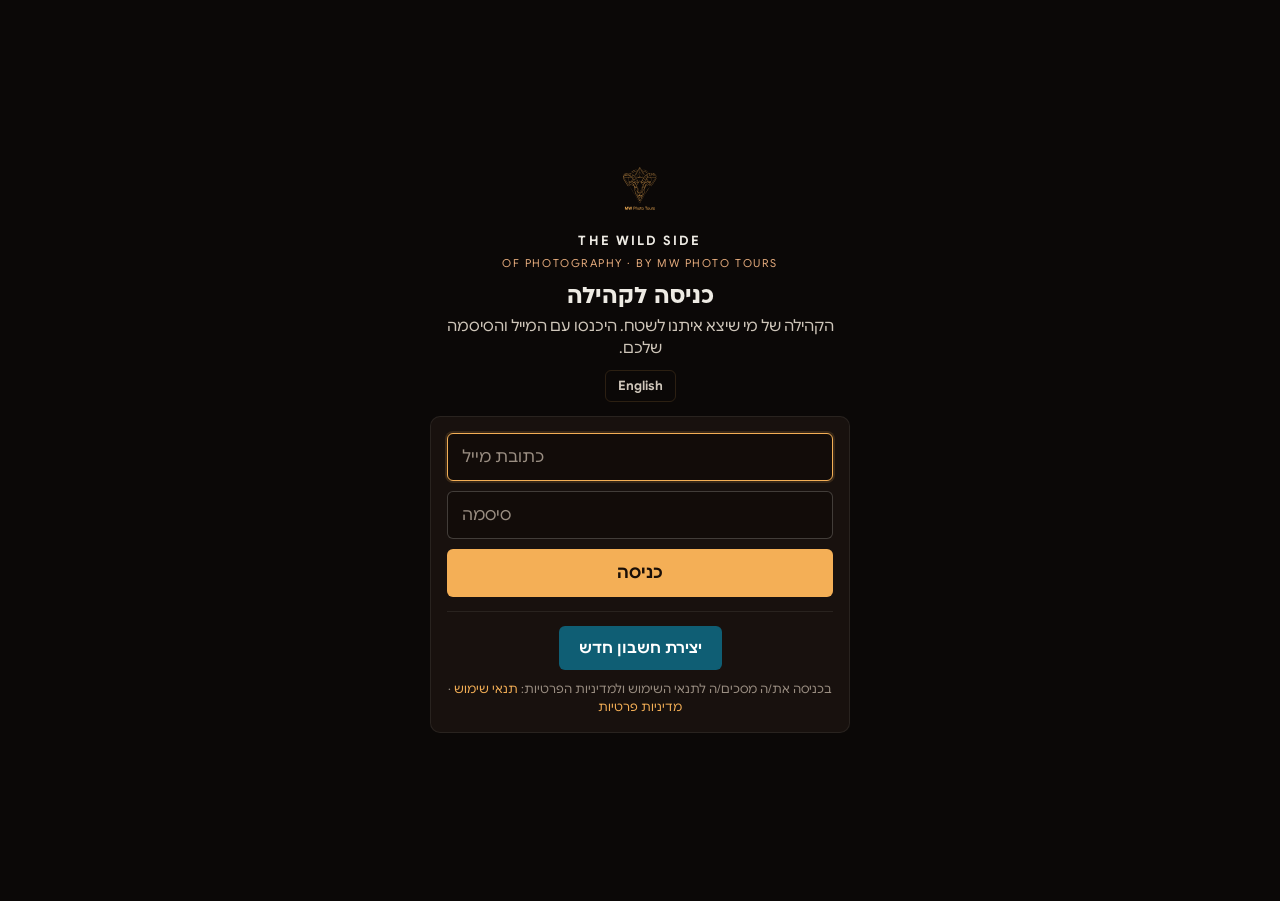
<file: index.html>
<!doctype html>
<html lang="he" dir="rtl">
<head>
<meta charset="utf-8">
<meta name="viewport" content="width=device-width,initial-scale=1,viewport-fit=cover">
<meta name="theme-color" content="#0B0807">
<title>The Wild Side Community</title>
<meta name="description" content="The Wild Side of Photography by MW Photo Tours: the community for travelers and photographers.">
<link rel="icon" href="./icon-192.png">
<link rel="manifest" href="./manifest.webmanifest">
<link rel="apple-touch-icon" href="./apple-touch-icon.png">
<meta name="apple-mobile-web-app-capable" content="yes">
<meta name="apple-mobile-web-app-status-bar-style" content="black-translucent">
<meta name="apple-mobile-web-app-title" content="The Wild Side">
<link rel="preload" href="./fonts/gs-regular.woff2" as="font" type="font/woff2" crossorigin>
<style>html,body{margin:0}:root{padding-top:env(safe-area-inset-top,0px);padding-bottom:env(safe-area-inset-bottom,0px)}[hidden]{display:none!important}</style>
  <script src="./config.js"></script>
  <script type="module" crossorigin src="./assets/index-BQ1UOXz3.js"></script>
  <link rel="stylesheet" crossorigin href="./assets/index-CNDV17QS.css">
</head>
<body>
<div class="app" id="app">
  <nav class="rail" id="rail" aria-label="Main"></nav>
  <main class="main" id="main"></main>
  <aside class="aside" id="aside"></aside>
</div>
<nav class="tabbar" id="tabbar" aria-label="Main"></nav>
<div class="appbar" id="appbar"></div>
<div id="layer"></div>
<input type="file" id="filePick" accept="image/*" class="sr" tabindex="-1" aria-hidden="true">
</body>
</html>
</file>
<file: assets/index-CNDV17QS.css>
@font-face{font-family:Google Sans;src:url(../fonts/gs-regular.woff2)format("woff2");font-weight:400;font-display:swap}@font-face{font-family:Google Sans;src:url(../fonts/gs-bold.woff2)format("woff2");font-weight:700;font-display:swap}@font-face{font-family:Ploni;src:url(../fonts/ploni-bold.woff2)format("woff2");font-weight:700;font-display:swap}:root{--lightningcss-light: ;--lightningcss-dark:initial;color-scheme:dark;--bg:#0b0807;--bg-2:#120c09;--surface:#18110e;--surface-2:#221915;--surface-3:#2c211b;--line:#f4af5624;--line-2:#eeebe414;--ink:#eeebe4;--ink-2:#cfc6ba;--muted:#9a8e82;--amber:#fc8b2b;--gold:#f4af56;--copper:#e4aa7c;--tan:#b9957b;--teal:#084355;--teal-2:#0f5e74;--heart:#fc8b2b;--primary:#f4af56;--primary-hover:#f8b962;--primary-soft:#f4af5624;--on-primary:#1a0f07;--ok:#0f5e74;--ok-hover:#137391;--danger:#ff9a7a;--good:#9fd9b3;--field-bg:#120c09;--field-line:#eeebe438;--topbar:#0b0807;--shadow:none;--logo:#f4af56;--chip-bg:#0f5e7459;--chip-ink:#bfe3ec;--chip-line:#0f5e74b3;--gold-soft:#f4af5614;--radius:12px;--font-body:"Google Sans",system-ui,-apple-system,"Segoe UI",Arial,sans-serif;--font-head:"Ploni","Google Sans",system-ui,Arial,sans-serif}html[data-theme=light]{--lightningcss-light:initial;--lightningcss-dark: ;color-scheme:light;--bg:#f4f1ec;--bg-2:#f4f1ec;--surface:#fff;--surface-2:#f1ece5;--surface-3:#e6ded4;--line:#b8720f38;--line-2:#1f171217;--ink:#1f1712;--ink-2:#4a3f37;--muted:#7a6e64;--amber:#e07a10;--gold:#b8720f;--copper:#9a5b2e;--tan:#d9c4b1;--heart:#e07a10;--primary:#f4af56;--primary-hover:#e9a043;--primary-soft:#fdf0dc;--on-primary:#1a0f07;--danger:#c5391a;--good:#1e8e3e;--field-bg:#fff;--field-line:#d6ccc1;--topbar:#fff;--shadow:0 1px 2px #00000014;--logo:#b06f14;--chip-bg:#e2f0f5;--chip-ink:#0b5a73;--chip-line:#bfdde8;--gold-soft:#fff4e3}*{box-sizing:border-box}html,body{height:100%}body{background:var(--bg);color:var(--ink);font-family:var(--font-body);-webkit-font-smoothing:antialiased;font-size:15px;line-height:1.5}body:before{content:none}button,input,textarea,select{font:inherit;color:inherit}button{cursor:pointer;background:0 0;border:0;padding:0}:focus-visible{outline:2px solid var(--primary);outline-offset:2px;border-radius:10px}img{max-width:100%;display:block}[hidden]{display:none!important}.sr{clip:rect(0 0 0 0);width:1px;height:1px;position:absolute;overflow:hidden}svg.i{fill:none;stroke:currentColor;stroke-width:1.7px;stroke-linecap:round;stroke-linejoin:round;flex:none;width:24px;height:24px}[dir=rtl] .flip{transform:scaleX(-1)}.app{z-index:1;grid-template-columns:1fr;max-width:1180px;min-height:100%;margin:0 auto;display:grid;position:relative}.rail,.aside{display:none}.main{width:100%;min-width:0;max-width:640px;margin-inline:auto;padding-block:0 110px;padding-inline:16px}@media (width>=980px){.app{grid-template-columns:240px minmax(0,620px) 300px;gap:28px;padding-inline:24px}.rail{top:env(safe-area-inset-top,0px);flex-direction:column;gap:6px;height:100vh;padding-block:22px;display:flex;position:sticky}.aside{top:env(safe-area-inset-top,0px);flex-direction:column;gap:16px;height:100vh;padding-block:22px;display:flex;position:sticky;overflow:auto}.main{padding-block:0 60px;padding-inline:0}.tabbar{display:none!important}.topbar .brand{display:none}}.topbar{top:env(safe-area-inset-top,0px);z-index:20;background:var(--topbar);-webkit-backdrop-filter:blur(10px);border-bottom:1px solid var(--line-2);align-items:center;gap:10px;margin-inline:-16px;padding-block:12px;padding-inline:16px;display:flex;position:sticky}@media (width>=980px){.topbar{margin-inline:0;padding-inline:4px}}.brand{color:var(--ink);align-items:center;gap:10px;display:flex}.logo{width:34px;height:33px;color:var(--logo);flex:none}.logo svg{width:100%;height:100%}.brand-name{flex-direction:column;line-height:1.05;display:flex}.brand-name b{font-family:var(--font-body);letter-spacing:.02em;font-size:15px;font-weight:700}.brand-name span{color:var(--muted);letter-spacing:.08em;text-transform:uppercase;font-size:11px}.topbar h1{font-family:var(--font-head);white-space:nowrap;color:var(--ink);margin:0;font-size:22px}.spacer{flex:1}.icon-btn{width:40px;height:40px;color:var(--ink-2);border-radius:50%;place-items:center;transition:background .2s,color .2s;display:grid;position:relative}.icon-btn:hover{background:var(--surface-2);color:var(--ink)}.dot{top:8px;background:var(--amber);width:8px;height:8px;box-shadow:0 0 0 2px var(--bg);border-radius:50%;position:absolute;inset-inline-end:8px}.lang{height:32px;color:var(--ink-2);border:1px solid var(--line);border-radius:999px;padding-inline:12px;font-size:13px;font-weight:700}.lang:hover{color:var(--ink);border-color:var(--primary)}.proto .long{display:none}@media (width>=460px){.proto .long{display:inline}.proto .short{display:none}}.proto{letter-spacing:.04em;color:var(--copper);border:1px dashed var(--line);white-space:nowrap;border-radius:999px;padding:3px 10px;font-size:11px}.rail .brand{padding:6px 10px 18px}.rail .logo{width:44px;height:42px}.nav-item{color:var(--ink-2);text-align:start;border-radius:14px;align-items:center;gap:14px;width:100%;padding:11px 14px;font-size:16px;transition:background .2s,color .2s;display:flex}.nav-item:hover{background:var(--surface);color:var(--ink)}.nav-item[aria-current=page]{color:var(--ink);background:var(--surface);font-weight:700}.nav-item[aria-current=page] svg{color:var(--gold)}.nav-item .badge{margin-inline-start:auto}.rail .create-btn{margin-top:14px}.btn-gold{height:44px;color:var(--ink);background:var(--surface);border:1px solid #f4af568c;border-radius:999px;justify-content:center;align-items:center;gap:8px;padding-inline:22px;font-weight:700;transition:transform .15s,background .2s;display:inline-flex}.btn-gold:hover{filter:brightness(.97)}.btn-gold:active{transform:scale(.98)}.btn-solid{height:42px;color:var(--on-primary);background:var(--primary);border-radius:999px;justify-content:center;align-items:center;gap:8px;padding-inline:20px;font-weight:700;display:inline-flex}.btn-solid:hover{background:var(--primary-hover)}.btn-solid:disabled{opacity:.4;cursor:not-allowed}.btn-ghost{height:38px;color:var(--ink-2);border-radius:999px;align-items:center;gap:8px;padding-inline:14px;display:inline-flex}.btn-ghost:hover{background:var(--surface-2);color:var(--ink)}.badge{background:var(--amber);color:#1a0f07;border-radius:999px;place-items:center;min-width:20px;height:20px;padding-inline:6px;font-size:11px;font-weight:700;display:inline-grid}.av{--s:40px;width:var(--s);height:var(--s);font-weight:700;font-size:calc(var(--s)*.38);color:#1a0f07;background:var(--tan);border-radius:50%;flex:none;place-items:center;display:grid;overflow:hidden}.av img{object-fit:cover;width:100%;height:100%}.verified{background:var(--gold);color:#1a0f07;vertical-align:-2px;border-radius:50%;place-items:center;width:16px;height:16px;margin-inline-start:4px;display:inline-grid}.verified svg{stroke-width:3px;width:11px;height:11px}.stories{scrollbar-width:none;gap:14px;margin-inline:-16px;padding-block:16px 12px;padding-inline:16px;display:flex;overflow-x:auto}.stories::-webkit-scrollbar{display:none}@media (width>=980px){.stories{margin-inline:0;padding-inline:2px}}.story{flex-direction:column;flex:none;align-items:center;gap:6px;width:72px;display:flex}.story .ring{background:var(--primary);border-radius:50%;padding:2.5px}.story.seen .ring{background:var(--surface-3)}.story .ring>.av{--s:62px;border:3px solid var(--bg)}.story span{color:var(--ink-2);text-overflow:ellipsis;white-space:nowrap;max-width:72px;font-size:12px;overflow:hidden}.story .plus{bottom:0;background:var(--primary);width:22px;height:22px;color:var(--on-primary);border:2px solid var(--bg);border-radius:50%;place-items:center;display:grid;position:absolute;inset-inline-end:0}.story .plus svg{stroke-width:3px;width:14px;height:14px}.composer{border-radius:var(--radius);background:var(--surface);border:1px solid var(--line-2);align-items:center;gap:12px;margin-bottom:18px;padding:14px;display:flex}.composer .fake{text-align:start;color:var(--muted);background:var(--bg-2);border:1px solid var(--line-2);border-radius:999px;flex:1;height:42px;padding-inline:16px}.composer .fake:hover{border-color:var(--line);color:var(--ink-2)}.feed{flex-direction:column;gap:18px;display:flex}.post{background:var(--surface);border:1px solid var(--line-2);border-radius:var(--radius);overflow:hidden}.post-h{align-items:center;gap:12px;padding:14px 14px 10px;display:flex}.post-h .who{flex:1;min-width:0}.post-h .name{font-size:15px;font-weight:700}.post-h .meta{color:var(--muted);flex-wrap:wrap;align-items:center;gap:6px;font-size:12.5px;display:flex}.chip{height:22px;color:var(--chip-ink);background:var(--chip-bg);border:1px solid var(--chip-line);border-radius:999px;align-items:center;padding-inline:9px;font-size:11.5px;font-weight:700;display:inline-flex}.post-text{white-space:pre-wrap;overflow-wrap:anywhere;color:var(--ink);margin:0;padding:0 16px 12px}.post-img{-webkit-user-select:none;user-select:none;background:#000;margin:0;position:relative}.post-img img{object-fit:cover;width:100%;max-height:640px}.burst{pointer-events:none;opacity:0;place-items:center;display:grid;position:absolute;inset:0}.burst svg{width:96px;height:96px;fill:var(--heart);stroke:none;filter:drop-shadow(0 6px 24px #00000080)}.burst.go{animation:.8s ease-out burst}@keyframes burst{0%{opacity:0;transform:scale(.4)}20%{opacity:1;transform:scale(1.1)}60%{opacity:1;transform:scale(1)}to{opacity:0;transform:scale(1)}}.post-actions{align-items:center;gap:4px;padding:8px 8px 4px;display:flex}.act{height:40px;color:var(--ink-2);font-variant-numeric:tabular-nums;border-radius:999px;align-items:center;gap:6px;padding-inline:10px;font-size:14px;display:inline-flex}.act:hover{background:var(--surface-2);color:var(--ink)}.act.on{color:var(--heart)}.act.on svg{fill:var(--heart);stroke:var(--heart)}.act.saved{color:var(--gold)}.act.saved svg{fill:var(--gold);stroke:var(--gold)}.act.pop svg{animation:.35s ease-out pop}@keyframes pop{50%{transform:scale(1.3)}}.liked-by{color:var(--muted);padding:0 16px 6px;font-size:13px}.comments{flex-direction:column;gap:10px;padding:4px 16px 14px;display:flex}.cmt{align-items:flex-start;gap:10px;display:flex}.cmt .av{--s:30px}.cmt .bubble{background:var(--surface-2);overflow-wrap:anywhere;border-radius:14px;min-width:0;padding:8px 12px;font-size:14px}.cmt .bubble b{font-size:13px;display:block}.cmt-more{color:var(--muted);text-align:start;padding-inline:2px;font-size:13px}.cmt-more:hover{color:var(--ink-2)}.cmt-form{align-items:center;gap:8px;display:flex}.cmt-form .av{--s:30px}.field{border:1px solid var(--line-2);background:var(--bg-2);border-radius:999px;outline:none;flex:1;min-width:0;height:40px;padding-inline:14px}.field:focus{border-color:var(--primary)}.send{width:40px;height:40px;color:var(--primary);border-radius:50%;place-items:center;display:grid}.send:disabled{color:var(--muted);opacity:.5}.tabbar{inset-inline:0;z-index:30;padding:8px 8px calc(8px + env(safe-area-inset-bottom,0px));background:var(--topbar);-webkit-backdrop-filter:blur(12px);border-top:1px solid var(--line-2);justify-content:space-around;align-items:center;display:flex;position:fixed;bottom:0}.tab{width:64px;color:var(--muted);flex-direction:column;align-items:center;gap:2px;padding-block:4px;font-size:10.5px;display:flex;position:relative}.tab[aria-current=page]{color:var(--ink)}.tab[aria-current=page] svg{color:var(--gold)}.tab .badge{top:-2px;min-width:17px;height:17px;font-size:10px;position:absolute;inset-inline-end:10px}.tab-create{width:52px;height:52px;color:var(--on-primary);background:var(--primary);box-shadow:0 0 0 4px var(--topbar);border-radius:50%;place-items:center;margin-top:-22px;display:grid}.tab-create svg{stroke-width:2.4px}.section-h{align-items:center;gap:10px;padding-block:18px 10px;display:flex}.section-h h2{font-family:var(--font-head);color:var(--ink);margin:0;font-size:24px}.search{background:var(--surface);border:1px solid var(--line-2);height:42px;color:var(--muted);border-radius:999px;align-items:center;gap:8px;margin-bottom:10px;padding-inline:14px;display:flex}.search input{background:0 0;border:0;outline:none;flex:1;min-width:0}.threads{flex-direction:column;display:flex}.thread-row{text-align:start;border-radius:14px;align-items:center;gap:12px;width:100%;padding:12px 8px;display:flex}.thread-row:hover{background:var(--surface)}.thread-row .av{--s:52px}.thread-row .t-main{flex:1;min-width:0}.thread-row .t-top{align-items:baseline;gap:8px;display:flex}.thread-row .t-name{white-space:nowrap;text-overflow:ellipsis;flex:1;min-width:0;font-weight:700;overflow:hidden}.thread-row .t-time{color:var(--muted);flex:none;font-size:12px}.thread-row .t-last{color:var(--muted);white-space:nowrap;text-overflow:ellipsis;font-size:13.5px;overflow:hidden}.thread-row.unread .t-last{color:var(--ink);font-weight:700}.group-av{background:var(--teal);color:#fff}.group-av svg{width:24px;height:24px}.chat{flex-direction:column;min-height:calc(100vh - 70px);display:flex}.chat-h{top:env(safe-area-inset-top,0px);z-index:10;background:var(--topbar);-webkit-backdrop-filter:blur(10px);border-bottom:1px solid var(--line-2);align-items:center;gap:10px;margin-inline:-16px;padding-block:10px;padding-inline:8px 16px;display:flex;position:sticky}@media (width>=980px){.chat-h{margin-inline:0}}.chat-h .av{--s:40px}.chat-h .sub{color:var(--muted);font-size:12px}.msgs{flex-direction:column;flex:1;gap:6px;padding-block:18px;display:flex}.day{color:var(--muted);background:var(--surface);border-radius:999px;align-self:center;margin-block:6px;padding:3px 10px;font-size:11.5px}.msg{align-items:flex-end;gap:8px;max-width:84%;display:flex}.msg .av{--s:28px}.msg .b{background:var(--surface-2);overflow-wrap:anywhere;white-space:pre-wrap;border-radius:18px;padding:9px 13px;font-size:14.5px}.msg .b small{color:var(--copper);margin-bottom:1px;font-size:11.5px;font-weight:700;display:block}.msg .b img{object-fit:cover;border-radius:12px;max-height:280px;margin-block:4px}.msg.me{flex-direction:row-reverse;align-self:flex-end}.typing .b{gap:4px;padding:13px 14px;display:flex}.typing i{background:var(--muted);border-radius:50%;width:6px;height:6px;animation:1.2s infinite blink}.typing i:nth-child(2){animation-delay:.2s}.typing i:nth-child(3){animation-delay:.4s}@keyframes blink{0%,80%,to{opacity:.25}40%{opacity:1}}.chat-form{bottom:env(safe-area-inset-bottom,0px);background:var(--bg);align-items:center;gap:8px;padding-block:10px;display:flex;position:sticky}.notes{flex-direction:column;gap:2px;display:flex}.note{border-radius:14px;align-items:center;gap:12px;padding:12px 8px;display:flex}.note:hover{background:var(--surface)}.note .av{--s:44px}.note p{flex:1;min-width:0;margin:0;font-size:14.5px}.note p span{color:var(--muted);font-size:12.5px;display:block}.note .thumb{object-fit:cover;border-radius:10px;flex:none;width:46px;height:46px}.note-group{color:var(--muted);letter-spacing:.06em;text-transform:uppercase;padding:14px 8px 6px;font-size:12px}.cover{background:var(--cover) center/cover,var(--surface-3);height:150px;margin-inline:-16px}@media (width>=980px){.cover{border-radius:0 0 var(--radius) var(--radius);margin-inline:0}}.prof{text-align:center;flex-direction:column;align-items:center;gap:8px;margin-top:-56px;display:flex}.prof .av{--s:104px;border:4px solid var(--bg);font-size:38px}.name-input{font-family:var(--font-head);text-align:center;max-width:100%;color:var(--ink);background:0 0;border:1px solid #0000;border-radius:12px;outline:none;padding:2px 10px;font-size:24px}.name-input:hover{border-color:var(--line-2)}.name-input:focus{border-color:var(--primary);background:var(--surface)}.prof .bio{color:var(--muted);max-width:40ch;font-size:14px}.stats{grid-template-columns:repeat(3,1fr);gap:8px;width:100%;max-width:380px;margin-block:10px;display:grid}.stat{background:var(--surface);border:1px solid var(--line-2);border-radius:14px;padding:10px}.stat b{font-variant-numeric:tabular-nums;font-size:20px;display:block}.stat span{color:var(--muted);font-size:12px}.trips{flex-wrap:wrap;justify-content:center;gap:8px;display:flex}.seg{background:var(--surface);border:1px solid var(--line-2);border-radius:999px;gap:4px;width:max-content;margin:18px auto 12px;padding:4px;display:flex}.seg button{height:34px;color:var(--muted);border-radius:999px;padding-inline:16px;font-size:14px}.seg button[aria-pressed=true]{background:var(--surface-3);color:var(--ink);font-weight:700}.grid{grid-template-columns:repeat(3,1fr);gap:4px;display:grid}.grid button{aspect-ratio:1;background:var(--surface-2);border-radius:6px;max-width:100%;position:relative;overflow:hidden}.grid img{object-fit:cover;width:100%;height:100%}.grid .txt{color:var(--ink-2);text-align:start;background:var(--surface-2);padding:8px;font-size:11.5px;position:absolute;inset:0;overflow:hidden}.empty{text-align:center;color:var(--muted);flex-direction:column;align-items:center;gap:14px;padding:36px 16px;display:flex}.empty svg{width:40px;height:40px;color:var(--tan)}.card{background:var(--surface);border:1px solid var(--line-2);border-radius:var(--radius);padding:16px}.card h3{letter-spacing:.08em;text-transform:uppercase;color:var(--copper);margin:0 0 10px;font-size:13px}.live{color:#fff;box-shadow:none;background:#0e3a47;position:relative;overflow:hidden}.live .pill{letter-spacing:.06em;color:#1a0f07;background:var(--gold);border-radius:999px;align-items:center;gap:6px;padding:3px 9px;font-size:11px;font-weight:700;display:inline-flex}.live .pill i{background:#7a1d0a;border-radius:50%;width:6px;height:6px;animation:1.4s infinite blink}.live p{margin:10px 0 14px;font-size:15px}.live .btn-gold{color:#eeebe4;background:#10333d;border:1px solid #f4af56;width:100%;height:38px;font-size:14px}.member{align-items:center;gap:10px;padding-block:7px;display:flex}.member .av{--s:36px}.member div{flex:1;min-width:0;font-size:14px}.member span{color:var(--muted);font-size:12px;display:block}.follow{height:30px;color:var(--gold);border:1px solid var(--line);border-radius:999px;padding-inline:12px;font-size:12.5px;font-weight:700}.follow[aria-pressed=true]{color:var(--muted);border-color:var(--line-2)}.fine{color:var(--muted);padding-inline:4px;font-size:12px}.scrim{z-index:50;background:#0009;justify-content:center;align-items:flex-end;animation:.2s fade;display:flex;position:fixed;inset:0}@media (width>=700px){.scrim{align-items:center}}@keyframes fade{0%{opacity:0}}.sheet{background:var(--surface);border:1px solid var(--line);width:100%;max-width:560px;max-height:92vh;padding:16px 16px calc(18px + env(safe-area-inset-bottom,0px));border-radius:22px 22px 0 0;animation:.25s ease-out up;overflow:auto}@media (width>=700px){.sheet{border-radius:22px}}@keyframes up{0%{opacity:.4;transform:translateY(30px)}}.sheet-h{align-items:center;gap:8px;margin-bottom:12px;display:flex}.sheet-h h3{font-family:var(--font-head);flex:1;margin:0;font-size:20px}.kind{gap:6px;margin-bottom:12px;display:flex}.kind button{border:1px solid var(--line-2);height:40px;color:var(--muted);border-radius:12px;flex:1;font-weight:700}.kind button[aria-pressed=true]{color:var(--ink);background:var(--primary-soft);border-color:#f4af568c}.ta{resize:vertical;border:1px solid var(--line-2);background:var(--bg-2);border-radius:14px;outline:none;width:100%;min-height:110px;padding:12px 14px}.ta:focus{border-color:var(--primary)}.pick{border:1.5px dashed var(--line);height:120px;color:var(--muted);border-radius:14px;justify-content:center;align-items:center;gap:10px;width:100%;margin-block:12px;display:flex}.pick:hover{color:var(--ink-2);border-color:var(--primary)}.preview{margin-block:12px;position:relative}.preview img{object-fit:cover;border-radius:14px;width:100%;max-height:360px}.preview .x{top:8px;background:#0009;border-radius:50%;place-items:center;width:34px;height:34px;display:grid;position:absolute;inset-inline-end:8px}.row{flex-wrap:wrap;align-items:center;gap:10px;display:flex}.select{border:1px solid var(--line-2);background:var(--bg-2);border-radius:999px;flex:1;min-width:160px;height:40px;padding-inline:12px}.label{color:var(--muted);margin-block:4px 6px;font-size:12.5px}.sv{z-index:60;background:#000;justify-content:center;animation:.2s fade;display:flex;position:fixed;inset:0}.sv-inner{flex-direction:column;width:100%;max-width:480px;height:100%;display:flex;position:relative}.sv-bars{top:calc(10px + env(safe-area-inset-top,0px));z-index:3;gap:4px;display:flex;position:absolute;inset-inline:10px}.sv-bars div{background:#ffffff4d;border-radius:3px;flex:1;height:3px;overflow:hidden}.sv-bars div i{background:#fff;width:0;height:100%;display:block}.sv-h{top:calc(22px + env(safe-area-inset-top,0px));z-index:3;color:#fff;text-shadow:0 1px 6px #0009;align-items:center;gap:10px;display:flex;position:absolute;inset-inline:12px}.sv-h .av{--s:34px}.sv-h small{opacity:.75}.sv-img{flex:1;place-items:center;display:grid;overflow:hidden}.sv-img img,.sv-img video{object-fit:cover;width:100%;height:100%}.sv-cap{bottom:calc(84px + env(safe-area-inset-bottom,0px));z-index:3;color:#fff;text-shadow:0 2px 12px #000c;text-align:center;font-size:17px;font-weight:700;position:absolute;inset-inline:16px}.sv-tap{z-index:2;width:40%;position:absolute;top:70px;bottom:80px}.sv-prev{inset-inline-start:0}.sv-next{inset-inline-end:0}.sv-reply{bottom:calc(16px + env(safe-area-inset-bottom,0px));z-index:3;gap:8px;display:flex;position:absolute;inset-inline:12px}.sv-reply .field{color:#fff;background:#00000059;border-color:#ffffff59}.sv-reply .field::placeholder{color:#ffffffb3}.sv-close{color:#fff;margin-inline-start:auto}.sv .act{color:#fff}.toast{bottom:calc(96px + env(safe-area-inset-bottom,0px));z-index:70;background:var(--ink);width:max-content;max-width:calc(100% - 32px);color:var(--surface);border-radius:999px;margin-inline:auto;padding:10px 16px;font-size:14px;font-weight:700;animation:.25s ease-out up;position:fixed;inset-inline:0;box-shadow:0 10px 30px #0006}@media (width>=980px){.toast{bottom:28px}}.av.mw{color:var(--gold);padding:calc(var(--s)*.16);background:#0f4a5c}.av.mw svg{width:100%;height:100%}.av.expert{padding:calc(var(--s)*.12) calc(var(--s)*.14) calc(var(--s)*.1);grid-template-rows:1fr auto;gap:0;container-type:size}.av.expert .exp-logo{place-items:center;width:100%;height:100%;min-height:0;display:grid}.av.expert .exp-tag{font-size:calc(var(--s)*.15);letter-spacing:.04em;color:var(--gold);white-space:nowrap;font-weight:700;line-height:1.1}@container (width<=39px){.av.expert .exp-tag{display:none}}.wordmark{flex-direction:column;min-width:0;line-height:1.05;display:flex}.wordmark b{font-family:var(--font-body);letter-spacing:.14em;text-transform:uppercase;white-space:nowrap;color:var(--ink);font-size:16px;font-weight:700}.wordmark span{color:var(--copper);letter-spacing:.06em;white-space:nowrap;text-overflow:ellipsis;font-size:10.5px;overflow:hidden}.banner{background:var(--primary-soft);border:1px solid var(--chip-line);color:var(--ink);border-radius:14px;align-items:flex-start;gap:10px;margin-block:12px;padding:12px 14px;font-size:13.5px;display:flex}.banner.warn{background:var(--gold-soft);color:var(--ink);border-color:#e07a1059}.gate{place-items:center;min-height:100vh;padding-block:40px;display:grid}.reg{flex-direction:column;gap:16px;width:100%;max-width:520px;margin-inline:auto;display:flex}.reg-hero{text-align:center;flex-direction:column;align-items:center;gap:8px;padding-block:8px 6px;display:flex}.reg-hero .logo{width:84px;height:80px}.reg-hero h1{font-family:var(--font-head);text-wrap:balance;color:var(--ink);margin:0;font-size:30px;line-height:1.15}.reg-hero .sub{letter-spacing:.14em;text-transform:uppercase;color:var(--copper);font-size:12px}.reg-hero p{color:var(--ink-2);max-width:42ch;margin:0}.reg-card{background:var(--surface);border:1px solid var(--line-2);border-radius:var(--radius);flex-direction:column;gap:14px;padding:18px;display:flex}.reg-card label.lbl{color:var(--ink-2);margin-bottom:6px;font-size:13px;font-weight:700;display:block}.reg-card .field{border-radius:12px;width:100%;height:46px}.reg-card .ta{min-height:84px}.photo-row{align-items:center;gap:14px;display:flex}.photo-row .av{--s:72px}.photo-row .hint{color:var(--muted);font-size:12.5px}.chips{flex-wrap:wrap;gap:8px;display:flex}.chips button{border:1px solid var(--line-2);height:34px;color:var(--ink-2);border-radius:999px;padding-inline:14px;font-size:13.5px}.chips button[aria-pressed=true]{background:var(--primary-soft);color:var(--ink);border-color:#f4af5699;font-weight:700}.rules{color:var(--ink-2);background:var(--bg-2);border-radius:12px;flex-direction:column;gap:6px;margin:0;padding:12px 14px;font-size:13.5px;display:flex}.rules li{margin-inline-start:18px}.check{cursor:pointer;align-items:flex-start;gap:10px;font-size:14px;display:flex}.check input{width:20px;height:20px;accent-color:var(--primary);flex:none;margin-top:1px}.err{color:var(--danger);min-height:1em;font-size:13px}.reg .btn-solid{width:100%;height:50px;font-size:16px}.menu-list{flex-direction:column;gap:4px;display:flex}.menu-list button{text-align:start;border-radius:12px;align-items:center;gap:10px;height:48px;padding-inline:14px;display:flex}.menu-list button:hover{background:var(--surface-2)}.menu-list .danger{color:var(--danger)}.member .msg-btn{height:30px;color:var(--gold);border:1px solid var(--line);border-radius:999px;padding-inline:12px;font-size:12.5px;font-weight:700}.bio-line{color:var(--muted);white-space:nowrap;text-overflow:ellipsis;font-size:12px;overflow:hidden}.loading{color:var(--muted);flex-direction:column;align-items:center;gap:14px;display:flex}.loading .logo{width:64px;height:62px;animation:2s ease-in-out infinite breathe}@keyframes breathe{50%{opacity:.45}}@media (width>=980px){.mobile-only{display:none!important}}.entries{grid-template-columns:repeat(auto-fill,minmax(min(100%,260px),1fr));gap:14px;display:grid}.entry{background:var(--surface);border:1px solid var(--line-2);border-radius:var(--radius);flex-direction:column;display:flex;overflow:hidden}.entry img{aspect-ratio:4/3;object-fit:cover;background:#000;width:100%}.entry-b{align-items:center;gap:10px;padding:12px 14px;display:flex}.entry-b b{white-space:nowrap;text-overflow:ellipsis;font-size:14.5px;display:block;overflow:hidden}.entry-b span{color:var(--muted);white-space:nowrap;text-overflow:ellipsis;font-size:12.5px;display:block;overflow:hidden}.entry-b>svg{color:var(--gold)}.vote{border:1px solid var(--line);height:36px;color:var(--gold);white-space:nowrap;border-radius:999px;align-items:center;gap:6px;padding-inline:12px;font-size:13px;font-weight:700;display:inline-flex}.vote svg{width:18px;height:18px}.vote.on{background:var(--primary);color:var(--on-primary);border-color:#0000}.vote.on svg{fill:var(--on-primary)}.votes{color:var(--gold);font-variant-numeric:tabular-nums;align-items:center;gap:4px;font-weight:700;display:inline-flex}.votes svg{width:18px;height:18px;fill:var(--gold)}.coach-log{flex-direction:column;gap:8px;max-height:min(56vh,520px);padding-block:4px 10px;display:flex;overflow-y:auto}.coach-log .msg{max-width:92%}.b.ai{white-space:pre-wrap;line-height:1.55}.coach-form{background:0 0;padding-block:6px;position:static}.typing-inline{vertical-align:middle;gap:3px;display:inline-flex}.typing-inline i{background:var(--muted);border-radius:50%;width:5px;height:5px;animation:1.2s infinite blink}.typing-inline i:nth-child(2){animation-delay:.2s}.typing-inline i:nth-child(3){animation-delay:.4s}.lessons{flex-direction:column;gap:10px;padding-bottom:24px;display:flex}.lesson{background:var(--surface);border:1px solid var(--line-2);border-radius:14px;padding:4px 16px}.lesson summary{cursor:pointer;padding-block:12px;font-weight:700;list-style-position:inside}.lesson p{color:var(--ink-2);margin:0 0 14px}.msg .b small.time{opacity:.6;color:inherit;margin-top:2px;font-size:10.5px;font-weight:400;display:block}@media (width<=459px){.topbar .proto{display:none}}.topbar h1{text-overflow:ellipsis;min-width:0;overflow:hidden}.topbar{gap:6px}.ai-badge{letter-spacing:.06em;color:#fff;background:var(--teal);vertical-align:2px;border:0;border-radius:5px;place-items:center;height:16px;margin-inline-start:5px;padding-inline:5px;font-size:9.5px;font-weight:700;display:inline-grid}.src-links{flex-direction:column;gap:6px;padding:12px 16px 4px;display:flex}.src-links a{color:var(--gold);overflow-wrap:anywhere;font-size:13px;text-decoration:none}.src-links a:hover{text-decoration:underline}.icon-av{place-items:center;display:grid}.icon-av svg.i{width:62%;height:62%;color:var(--gold);stroke-width:1.6px}.newscard{aspect-ratio:2;isolation:isolate;flex-direction:column;justify-content:flex-end;gap:6px;max-width:100%;padding:18px 20px;display:flex;position:relative;overflow:hidden}.newscard:before{content:none}.newscard .nc-icon{top:16px;background:#00000040;border:1px solid #f4af5659;border-radius:50%;place-items:center;width:54px;height:54px;display:grid;position:absolute;inset-inline-end:18px}.newscard .nc-icon svg.i{width:28px;height:28px;color:var(--gold)}.newscard .nc-kind{letter-spacing:.14em;text-transform:uppercase;color:var(--copper);font-size:11px}.newscard .nc-head{font-family:var(--font-head);text-wrap:balance;color:#f7f5f1;max-width:88%;font-size:clamp(19px,4.6vw,26px);line-height:1.2}.newscard.k-news{background:#0b3440}.newscard.k-field{background:#1c3a4d}.newscard.k-israel{background:#3b2a12}.newscard.k-gear{background:#2a2622}.newscard.k-contests{background:#4a2a0c}.newscard.k-editing{background:#27213a}.newscard.k-travel{background:#40200f}.expert-intro{text-align:center;flex-direction:column;align-items:center;gap:8px;padding:24px 8px;display:flex}.expert-intro p{color:var(--ink-2);max-width:40ch;margin:0}.expert-intro .chips{justify-content:center;margin-top:8px}@media (prefers-reduced-motion:reduce){*,:before,:after{transition:none!important;animation:none!important}}.login-card .field{border-radius:12px;width:100%;height:50px;font-size:16px}.login-card .code{letter-spacing:.4em;text-align:center;font-variant-numeric:tabular-nums}.login-note{color:var(--muted);text-align:center;margin:0;font-size:13px}.link-btn{color:var(--gold);align-self:center;font-size:14px}.products{grid-template-columns:repeat(auto-fill,minmax(min(100%,220px),1fr));gap:14px;margin-bottom:6px;display:grid}.product{text-align:start;background:var(--surface);border:1px solid var(--line-2);border-radius:var(--radius);flex-direction:column;transition:border-color .2s,transform .15s;display:flex;overflow:hidden}.product:hover{border-color:var(--line);transform:translateY(-1px)}.pr-cover{aspect-ratio:16/10;background:#000;display:block;position:relative}.pr-cover img{object-fit:cover;width:100%;height:100%}.pr-cover:after{content:"";background:#0000004d;position:absolute;inset:0}.pr-type{z-index:1;bottom:10px;color:#fff;align-items:center;gap:6px;font-size:12px;font-weight:700;display:inline-flex;position:absolute;inset-inline-start:12px}.pr-type svg.i{width:16px;height:16px}.pr-play{z-index:1;width:52px;height:52px;color:var(--gold);background:#00000073;border:1px solid #f4af5699;border-radius:50%;place-items:center;display:grid;position:absolute;top:50%;left:50%;transform:translate(-50%,-50%)}.pr-play svg.i{fill:var(--gold);stroke:none}.pr-b{flex-direction:column;gap:6px;padding:12px 14px 14px;display:flex}.pr-b b{font-size:15px;line-height:1.35}.pr-price{color:var(--gold);font-variant-numeric:tabular-nums;align-items:center;gap:4px;font-weight:700;display:inline-flex}.pr-price.owned{color:var(--good)}.pr-price svg.i{width:16px;height:16px}.pr-hero img{aspect-ratio:16/9;object-fit:cover;border-radius:14px;width:100%}.pr-video{background:#000;border-radius:14px;width:100%;max-height:60vh}.pr-thumb{border-radius:10px;flex:none;width:96px;height:60px;overflow:hidden}.pr-thumb img{object-fit:cover;width:100%;height:100%}.admin-box{border:1px dashed var(--line);border-radius:14px;flex-direction:column;gap:10px;margin-top:16px;padding:14px;display:flex}.hub{grid-template-columns:repeat(auto-fill,minmax(min(100%,260px),1fr));gap:14px;margin-top:16px;display:grid}.hub-card{border-radius:var(--radius);text-align:start;color:#fff;isolation:isolate;background:var(--img) center/cover;border:1px solid var(--line-2);flex-direction:column;justify-content:flex-end;gap:4px;min-height:150px;padding:16px;display:flex;position:relative;overflow:hidden;box-shadow:inset 0 0 0 999px #00000073}.hub-card b{font-family:var(--font-head);font-size:21px}.hub-card span{color:#e8dfd6;font-size:13px}.hub-icon{top:14px;width:40px;height:40px;color:var(--gold);background:#00000059;border:1px solid #f4af5673;border-radius:50%;place-items:center;display:grid;position:absolute;inset-inline-end:14px}.trip-list{flex-direction:column;gap:10px;display:flex}.trip-row{text-align:start;background:var(--surface);border:1px solid var(--line-2);border-radius:16px;align-items:center;gap:12px;padding:10px;display:flex}.trip-cover{border-radius:12px;flex:none;width:74px;height:74px;overflow:hidden}.trip-cover img{object-fit:cover;width:100%;height:100%}.trip-b{flex-direction:column;align-items:flex-start;gap:4px;min-width:0;display:flex}.trip-b span{color:var(--muted);font-size:13px}.trip-hero{color:#fff;background:var(--img) center/cover;flex-direction:column;justify-content:space-between;min-height:210px;margin-inline:-16px;padding:12px 16px 18px;display:flex;box-shadow:inset 0 0 0 999px #0006}@media (width>=980px){.trip-hero{border-radius:0 0 var(--radius) var(--radius);margin-inline:0}}.trip-hero h1{font-family:var(--font-head);margin:0;font-size:30px}.trip-hero p{color:#e8dfd6;margin:4px 0 0;font-size:14px}.av-row{flex-wrap:wrap;gap:6px;display:flex}.listing.is-sold{opacity:.6}.issues{grid-template-columns:repeat(auto-fill,minmax(150px,1fr));gap:14px;margin-top:14px;display:grid}.issue{color:var(--ink);flex-direction:column;gap:6px;text-decoration:none;display:flex}.issue img{aspect-ratio:3/4;object-fit:cover;border:1px solid var(--line-2);border-radius:10px;width:100%}.issue span{color:var(--gold);font-size:12.5px}.cmt{position:relative}.cmt-x{width:28px;height:28px;color:var(--muted);border-radius:50%;flex:none;align-self:center;place-items:center;display:grid}.cmt-x:hover{background:var(--surface-2);color:var(--ink)}.cmt-x svg.i{width:15px;height:15px}.msg-x{vertical-align:middle;opacity:.6;color:inherit;place-items:center;margin-inline-start:6px;display:inline-grid}.msg-x svg.i{width:13px;height:13px}.settings{flex-direction:column;gap:6px;display:flex}.set-row{border-bottom:1px solid var(--line-2);justify-content:space-between;align-items:center;gap:10px;padding-block:8px;display:flex}.danger-text{color:var(--danger)}.danger-bg{color:#fff;background:var(--danger)!important}.legal{white-space:pre-wrap;color:var(--ink-2);font-size:14.5px;line-height:1.65}.adm{margin-top:16px}.adm-item{border-bottom:1px solid var(--line-2);flex-direction:column;gap:8px;padding-block:12px;display:flex}.adm-item p{color:var(--ink-2);margin:4px 0 0;font-size:14px}.crit-imgs{flex-wrap:wrap;gap:8px;margin-block:8px;display:flex}.crit-imgs img{object-fit:cover;border-radius:10px;width:80px;height:80px}.coupon-row .field{flex:1}.post-img video{background:#000;width:100%;max-height:640px;display:block}.lib-list{gap:10px;margin-top:10px;display:grid}.lib-row{grid-template-columns:84px 1fr;align-items:start;gap:10px;display:grid}.lib-row>img{object-fit:cover;border-radius:10px;width:84px;height:64px}.lib-fields{gap:6px;min-width:0;display:grid}.lib-fields .field{border-radius:10px;width:100%;height:38px}.lib-fields .row{flex-wrap:wrap}.lib-grid{grid-template-columns:repeat(auto-fill,minmax(140px,1fr));gap:8px;display:grid}.lib-cell{text-align:start;color:var(--ink-2);gap:4px;font-size:12px;display:grid}.lib-cell img{aspect-ratio:4/3;object-fit:cover;border-radius:10px;width:100%}.link-card{border:1px solid var(--line);background:var(--bg-2);color:inherit;border-radius:14px;margin:0 14px 10px;text-decoration:none;display:block;overflow:hidden}.post>.link-card:first-of-type{margin-top:2px}.link-card .lc-img{aspect-ratio:1.91;object-fit:cover;background:#000;width:100%;display:block}.lc-body{gap:3px;padding:10px 12px;display:grid}.lc-site{color:var(--ink-2);text-transform:lowercase;text-align:start;direction:ltr;font-size:12px}.lc-title{color:var(--ink);font-size:15px;line-height:1.35}.ai-box{border:1px solid var(--line);background:var(--gold-soft);border-radius:14px;gap:8px;margin:10px 0;padding:12px;display:grid}.ai-box b{color:var(--gold);align-items:center;gap:6px;display:flex}.ai-box b svg{width:16px;height:16px}.ai-box p{color:var(--ink-2);margin:0;font-size:13.5px}.ai-box .row{flex-wrap:wrap;gap:8px}.ai-opt{text-align:start;border:1px solid var(--line);background:var(--bg-2);color:var(--ink);font:inherit;cursor:pointer;border-radius:12px;gap:4px;padding:10px 12px;display:grid}.ai-opt b{color:var(--gold);font-size:12px}.ai-opt span{white-space:pre-wrap;font-size:14px;line-height:1.45}.ai-opt:hover,.ai-opt:focus-visible{border-color:var(--gold)}.ai-reopen{color:var(--gold);cursor:pointer;background:0 0;border:0;align-items:center;gap:6px;margin-top:8px;font-size:13px;display:inline-flex}.ai-reopen svg{width:15px;height:15px}.ai-dot{background:var(--gold);border-radius:50%;width:10px;height:10px;margin-inline-end:8px;animation:1s ease-in-out infinite aiPulse;display:inline-block}@keyframes aiPulse{50%{opacity:.25}}.chat-card{gap:8px;display:grid;position:relative}.cc-h{justify-content:space-between;align-items:center;gap:8px;display:flex}.cc-h h3{align-items:center;gap:6px;margin:0;display:flex}.cc-h h3 svg{width:18px;height:18px;color:var(--gold)}.chip.gold{background:var(--gold);color:#1a0f07;border-color:#0000}.cc-msg{align-items:flex-start;gap:8px;display:flex}.cc-msg p{color:var(--ink-2);-webkit-line-clamp:2;-webkit-box-orient:vertical;margin:0;font-size:13.5px;line-height:1.4;display:-webkit-box;overflow:hidden}.cc-msg b{color:var(--ink)}.chat-card .btn-gold{justify-self:start}.cc-ago{inset-inline-end:16px;color:var(--ink-2);font-size:12px;position:absolute;bottom:22px}.exp-row{grid-template-columns:repeat(auto-fill,minmax(64px,1fr));gap:8px;display:grid}.exp-row button{color:var(--ink-2);text-align:center;justify-items:center;gap:4px;font-size:11px;display:grid}.mobile-chat{margin:0 0 14px}@media (width>=980px){.mobile-chat{display:none}}.preview{position:relative}.ed-open{inset-inline-start:10px;color:#fff;font:inherit;-webkit-backdrop-filter:blur(6px);backdrop-filter:blur(6px);cursor:pointer;background:#0b0807b8;border:1px solid #eeebe440;border-radius:999px;align-items:center;gap:6px;padding:8px 14px;font-size:14px;font-weight:700;display:inline-flex;position:absolute;bottom:10px}.ed-open svg{width:16px;height:16px}.ed{z-index:60;padding:env(safe-area-inset-top,0) 0 env(safe-area-inset-bottom,0);background:#050403;grid-template-rows:auto 1fr auto auto auto;display:grid;position:fixed;inset:0}.ed-h{justify-content:space-between;align-items:center;gap:10px;padding:10px 14px;display:flex}.ed-h b{font-size:16px}.ed-stage{place-items:center;min-height:0;padding:8px;display:grid;overflow:hidden}.ed-stage canvas{touch-action:none;border-radius:6px;max-width:100%;max-height:100%;box-shadow:0 10px 40px #00000080}.ed-hint{text-align:center;color:var(--ink-2);margin:0;font-size:12.5px}.ed-tools{min-height:118px;padding:10px 14px}.ed-filters{scrollbar-width:none;gap:10px;padding-bottom:4px;display:flex;overflow-x:auto}.ed-filters button{color:var(--ink-2);cursor:pointer;background:0 0;border:0;flex:none;justify-items:center;gap:5px;font-size:12px;display:grid}.ed-filters img{object-fit:cover;border:2px solid #0000;border-radius:10px;width:68px;height:68px}.ed-filters [aria-pressed=true]{color:var(--gold)}.ed-filters [aria-pressed=true] img{border-color:var(--gold)}.ed-sliders{gap:8px;max-height:34vh;display:grid;overflow:auto}.ed-sliders label,.ed-crop label{color:var(--ink-2);gap:2px;font-size:13px;display:grid}.ed-sliders label span,.ed-crop label span{justify-content:space-between;display:flex}.ed-sliders input,.ed-crop input{width:100%;accent-color:var(--gold);direction:ltr}.ed-sliders .btn-ghost{justify-self:start}.ed-crop{gap:12px;display:grid}.ed-crop .chips{flex-wrap:wrap;gap:8px;display:flex}.ed-crop .chips button{align-items:center;gap:6px;display:inline-flex}.ed-crop .chips svg{width:15px;height:15px}.ed-tabs{border-top:1px solid var(--line-2);justify-content:center;gap:4px;padding:8px 14px 12px;display:flex}.ed-tabs button{max-width:160px;color:var(--ink-2);font:inherit;cursor:pointer;background:0 0;border:0;border-radius:10px;flex:1;padding:10px;font-weight:700}.ed-tabs [aria-selected=true]{color:var(--gold);background:#f4af561a}.sv,.ed,.newscard,.live,.hub-card,.trip-hero{--ink:#f2f2f2;--ink-2:#d5d7db;--muted:#b0b3b8;--gold:#f4af56;--copper:#e4aa7c;--surface:#242526;--surface-2:#3a3b3c;--surface-3:#4e4f50;--line:#ffffff29;--line-2:#ffffff17;color:var(--ink)}body{background:var(--bg)}.post,.composer,.card,.reg-card{background:var(--surface);border-radius:var(--radius);box-shadow:var(--shadow);border:0}.feed{gap:16px}.post-actions{border-top:1px solid var(--line-2);margin:0 12px;padding:4px 0}.act{border-radius:6px}.composer .fake{background:var(--surface-2);border:0;border-radius:999px}.composer .fake:hover{background:var(--surface-3)}.cmt .bubble{border-radius:16px}.card h3{font-size:16px}.btn-gold,.btn-solid,.btn-ghost{border-radius:6px}.btn-ghost:hover{background:var(--surface-2)}.lang{border-color:var(--line);border-radius:6px}.chips button{border-color:var(--line);background:var(--surface);border-radius:999px}.chips button:hover{background:var(--surface-2)}.field,.ta,.search{background:var(--field-bg);border:1px solid var(--field-line);color:var(--ink);border-radius:6px}.cmt-form .field,.chat-form .field{background:var(--surface-2);border-color:#0000;border-radius:999px}.field::placeholder,.ta::placeholder{color:var(--muted)}.reg-card .field{border-radius:6px;height:44px}.reg-card .ta{border-radius:6px}.topbar{background:var(--topbar);box-shadow:0 1px 0 var(--line-2);border-bottom:0}.topbar h1{color:var(--ink)}.tabbar{background:var(--topbar);border-top:1px solid var(--line-2)}.tab-create{box-shadow:0 0 0 4px var(--topbar)}.nav-item{border-radius:8px;padding:9px 12px;font-size:15px}.nav-item:hover{background:var(--surface)}.nav-item[aria-current=page]{background:var(--surface);box-shadow:var(--shadow);color:var(--ink)}.me-row{color:var(--ink);font-weight:700}.me-row .av{--s:32px}.rail-sep{background:var(--line);height:1px;margin:8px 12px}.theme-item,.logout-item{color:var(--ink-2)}.logout-item{margin-top:0}.rail .create-btn{background:var(--primary);color:var(--on-primary)}.rail .create-btn:hover{background:var(--primary-hover);filter:none}.wordmark b{color:var(--ink)}.wordmark span{color:var(--muted)}.msg .b{background:var(--surface-2);color:var(--ink)}.msg.me .b{background:var(--primary);color:var(--on-primary)}.chat-h{background:var(--topbar)}.login-gate{z-index:40;background:var(--bg);place-items:center;min-height:100vh;padding:28px 16px;display:grid;position:fixed;inset:0;overflow-y:auto}.login-wrap{flex-direction:column;align-items:stretch;gap:14px;width:100%;max-width:420px;display:flex}.login-brand{text-align:center;flex-direction:column;align-items:center;gap:4px;display:flex}.login-brand .logo{width:64px;height:60px;animation:none}.login-brand .wm{letter-spacing:.16em;text-transform:uppercase;color:var(--ink);font-size:13px;font-weight:700}.login-brand .sub{letter-spacing:.14em;text-transform:uppercase;color:var(--copper);font-size:11px}.login-brand h1{font-family:var(--font-head);color:var(--ink);margin:6px 0 0;font-size:26px;line-height:1.15}.login-brand p{color:var(--ink-2);max-width:40ch;margin:0}.login-brand .lang{margin-top:6px}.login-card{background:var(--surface);border:1px solid var(--line-2);border-radius:10px;flex-direction:column;gap:10px;width:100%;padding:16px;display:flex}.login-card .lf{border:1px solid var(--field-line);background:var(--field-bg);width:100%;height:48px;color:var(--ink);border-radius:6px;outline:none;flex:none;padding:0 14px;font-size:16px;display:block}.login-card .lf::placeholder{color:var(--muted)}.login-card .lf:focus{border-color:var(--gold);box-shadow:0 0 0 2px var(--primary-soft)}.login-card .name-row{grid-template-columns:1fr 1fr;gap:10px;display:grid}.login-card .lhint{color:var(--muted);margin:-4px 2px 0;font-size:12px}.login-card .lterms{color:var(--muted);text-align:center;margin:0;font-size:12px}.login-card .lterms .link-btn{font-size:12px}.login-card .err{min-height:0;margin:0}.login-card .err:empty{display:none}.login-card .lbtn{height:48px;color:var(--on-primary);background:var(--primary);border-radius:6px;flex:none;width:100%;font-size:17px;font-weight:700}.login-card .lbtn:hover{background:var(--primary-hover)}.login-card .lbtn:disabled{opacity:.6}.login-card .ldiv{background:var(--line-2);height:1px;margin:4px 0}.login-card .lbtn2{color:#fff;background:var(--ok);border-radius:6px;align-self:center;height:44px;padding:0 20px;font-size:15px;font-weight:700}.login-card .lbtn2:hover{background:var(--ok-hover)}.login-card .link-btn{font-size:14px}.setup-gate{background:var(--bg);padding:24px 16px 40px}.setup-gate .reg{gap:12px;max-width:560px}.setup-head{align-items:flex-start;gap:12px;display:flex}.setup-head>div{flex:1}.setup-head h1{font-size:24px;font-family:var(--font-body);color:var(--ink);margin:0}.setup-head p{color:var(--muted);margin:2px 0 0}.reg-card{gap:16px;padding:20px}.reg-card .lbl,.reg-card span.lbl{color:var(--ink)!important;font-size:15px!important;font-weight:700!important}.pic-block{text-align:center;flex-direction:column;align-items:center;gap:10px;display:flex}.pic{position:relative}.pic .av{border:4px solid var(--surface);box-shadow:0 0 0 1px var(--line)}.pic-cam{bottom:6px;background:var(--surface-3);width:36px;height:36px;color:var(--ink);border-radius:50%;place-items:center;display:grid;position:absolute;inset-inline-end:6px}.pic-cam svg{width:20px;height:20px}.pic-block .hint{color:var(--muted);font-size:13px}.reg-sep{background:var(--line);height:1px;margin:0 -20px}.reg-card .btn-solid{width:100%;height:44px;font-size:16px}.card h3{color:var(--ink)}@media (width>=980px){.app:before{content:"";background:var(--surface);border-bottom:1px solid var(--line-2);z-index:15;height:64px;position:fixed;top:0;left:0;right:0}.rail{z-index:16;padding-top:0}.rail .brand{align-items:center;height:64px;margin-bottom:14px;padding:0 10px}.aside{padding-top:84px}.main{padding-top:64px}.topbar,.chat-h{top:64px}.topbar.is-home{display:none}.topbar.is-home+.stories{padding-top:20px}}@media (width<=979px){.topbar.is-home+.stories{padding-top:16px}}.stories{align-items:flex-start;padding-block:14px 12px}.story .add,.story .ring{white-space:normal;max-width:none;line-height:0;font-size:inherit;display:block;overflow:visible}.story .add{position:relative}.story .ring.none{background:0 0}.story .ring>.av{display:grid}.story .plus{bottom:2px;max-width:none;line-height:0;display:grid;inset-inline-end:2px;overflow:visible}.story>span:last-child{line-height:1.3;display:block}.appbar{display:none}@media (width>=980px){.appbar{z-index:17;pointer-events:none;height:64px;display:block;position:fixed;top:0;left:0;right:0}.appbar-in{align-items:center;max-width:1180px;height:100%;margin:0 auto;padding-inline:24px;display:flex;position:relative}.appbar-in>*{pointer-events:auto}.appbar-brand{color:var(--ink);text-align:start;align-items:center;gap:12px;display:flex;position:absolute;top:50%;left:50%;transform:translate(-50%,-50%)}.appbar-brand .logo{width:40px;height:38px}.appbar-menu{margin-inline-start:auto}.rail .brand{display:none}.rail{padding-top:84px}}.appbar-menu{width:42px;height:42px;color:var(--ink);background:var(--surface-2);border-radius:50%;place-items:center;display:grid}.appbar-menu:hover{background:var(--surface-3)}.fullmenu{z-index:60;background:var(--bg);animation:.15s fade;position:fixed;inset:0;overflow-y:auto}.fm-in{max-width:560px;margin:0 auto;padding:20px 16px 40px}.fm-h{align-items:center;gap:8px;margin-bottom:16px;display:flex}.fm-h h2{font-family:var(--font-head);color:var(--ink);flex:1;margin:0;font-size:26px}.fm-x{background:var(--surface-2)}.fullmenu .menu-list{gap:6px}.fullmenu .menu-list button{background:var(--surface);border-radius:10px;gap:14px;height:56px;padding-inline:16px;font-size:16px}.fullmenu .menu-list button:hover{background:var(--surface-2)}.fullmenu .dm-me{height:auto!important;padding-block:14px!important}.fullmenu .dm-me .av{width:48px;height:48px;--s:48px!important}.dm-me>span:not(.av){flex-direction:column;line-height:1.25;display:flex}.dm-me b{font-size:17px}.dm-me small{color:var(--muted);font-size:13px}.dm-sep{height:0;margin:6px 0}.login-card .lnote{color:var(--ink-2);margin:0;font-size:14px}.login-card .lnote-ok{background:var(--primary-soft);color:var(--ink);border-radius:8px;margin:0;padding:12px;font-size:14px}@media (width>=980px){html,body{height:100%;overflow:hidden}.app{height:100vh}.main{overscroll-behavior:contain;scrollbar-width:thin;height:100vh;padding-inline:6px;overflow-y:auto}.rail{scrollbar-width:none;height:100vh;overflow-y:auto}.aside{overscroll-behavior:contain;scrollbar-width:thin;height:100vh;padding-bottom:24px;overflow-y:auto}}.new-group{width:100%;height:42px;margin:0 0 10px}.group-sheet .field{border-radius:6px;width:100%;height:44px}.group-sheet .lbl{color:var(--ink);margin:4px 0 6px;font-size:14px;font-weight:700;display:block}.gp-h{justify-content:space-between;align-items:baseline;margin-top:12px;display:flex}.group-sheet .search{margin:6px 0 8px}.gp-list{flex-direction:column;max-height:46vh;margin-bottom:8px;display:flex;overflow-y:auto}.gp-row{cursor:pointer;border-radius:8px;align-items:center;gap:12px;padding:8px 6px;display:flex}.gp-row:hover{background:var(--surface-2)}.gp-row>span:not(.av){flex:1;min-width:0;font-weight:700}.gp-row input{width:22px;height:22px;accent-color:var(--gold)}.group-sheet .btn-solid{width:100%;height:46px;margin-top:4px}.chat-h [data-act=groupInfo]{cursor:pointer}@media (width>=980px){.main .topbar,.main .chat-h{top:0}.main .chat{min-height:calc(100vh - 124px)}}.members-card{padding-block:12px}.mc-h{text-align:start;align-items:center;gap:10px;width:100%;display:flex}.mc-h h3{flex:1;margin:0!important}.mc-stack{display:flex}.mc-stack .av{border:2px solid var(--surface);margin-inline-start:-8px}.mc-stack .av:first-child{margin-inline-start:0}.mc-chev svg{width:18px;height:18px;color:var(--muted);transition:transform .2s;transform:rotate(-90deg)}.mc-chev.up svg{transform:rotate(90deg)}.mc-list{max-height:50vh;margin-top:10px;overflow-y:auto}.main,.aside,.rail,.mc-list,.gp-list,.sheet,.fullmenu{scrollbar-width:none;-ms-overflow-style:none}.main::-webkit-scrollbar{width:0;height:0;display:none}.aside::-webkit-scrollbar{width:0;height:0;display:none}.rail::-webkit-scrollbar{width:0;height:0;display:none}.mc-list::-webkit-scrollbar{width:0;height:0;display:none}.gp-list::-webkit-scrollbar{width:0;height:0;display:none}.sheet::-webkit-scrollbar{width:0;height:0;display:none}.fullmenu::-webkit-scrollbar{width:0;height:0;display:none}@media (width>=980px){html,body{scrollbar-width:none}body::-webkit-scrollbar{display:none}.aside{flex-direction:column;display:flex;overflow:hidden}.aside>.card{flex:none}.aside>.members-card.open{flex-direction:column;flex:auto;min-height:0;display:flex}.members-card.open .mc-list{flex:auto;min-height:0;max-height:none;overflow-y:auto}}.mc-h h3{white-space:nowrap;text-overflow:ellipsis;min-width:0;overflow:hidden}.mc-stack{flex:none}.ex-h{align-items:center;gap:8px;display:flex}.ex-h h3{flex:1;margin:0!important}.ex-h .link-btn{font-size:13px}.experts-card .exp-row{grid-template-columns:repeat(auto-fill,minmax(72px,1fr))}.experts-card .exp-row span{text-overflow:ellipsis;white-space:nowrap;max-width:80px;font-size:12px;overflow:hidden}
</file>
